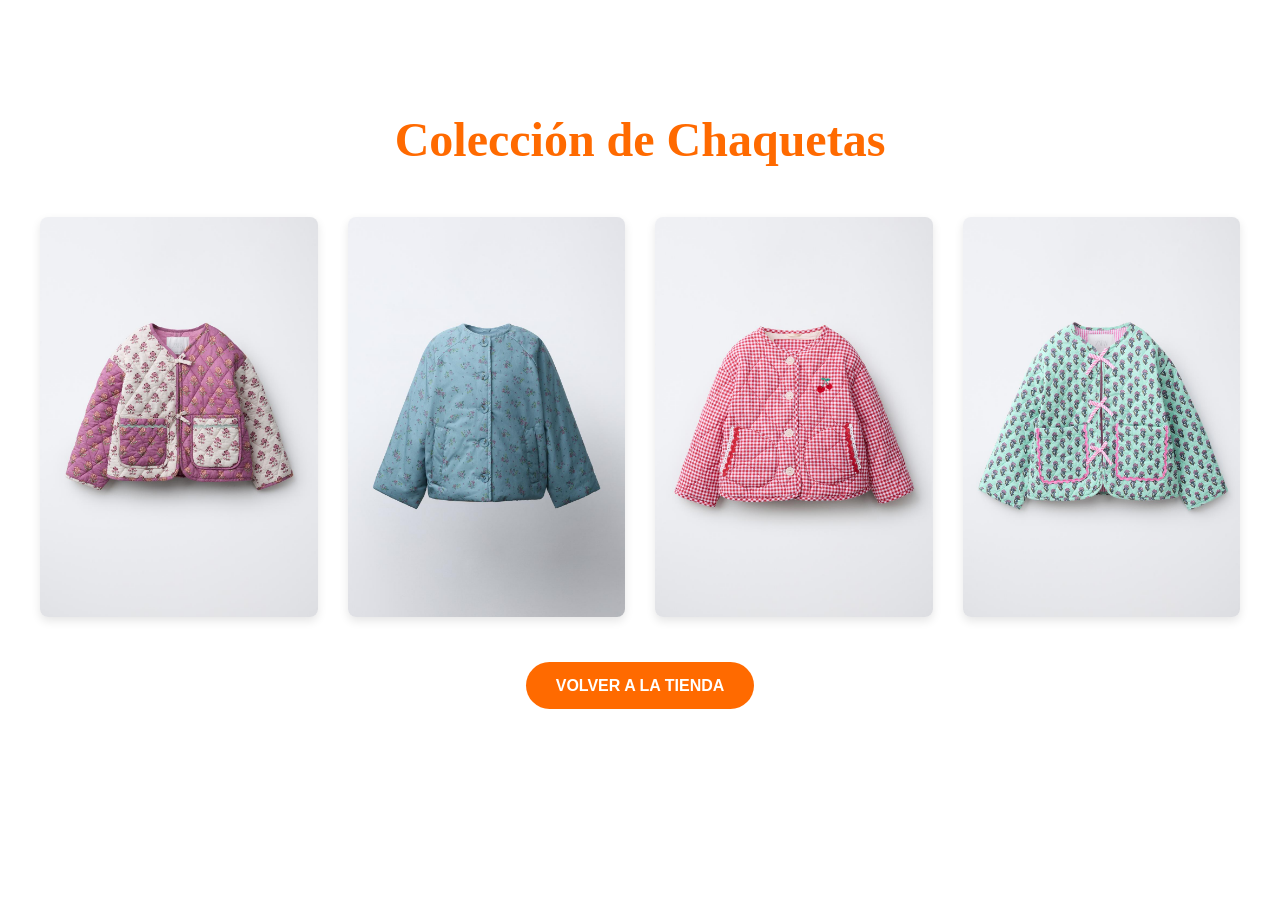
<file: templates/chaquetas_niña.html>
<!DOCTYPE html>
<html lang="es">
<head>
    <meta charset="UTF-8">
    <meta name="viewport" content="width=device-width, initial-scale=1.0">
    <link rel="icon" href="../img/favicon.png" type="image/x-icon"> <!--icono de la página-->
    <title>Chaquetas - Tienda de Patos</title>
    <link rel="stylesheet" href="../styles/css/main.css">
</head>
<body>

    <main class="products-page">
        <h1 class="products-page__title">Colección de Chaquetas</h1>
        
        <div class="products-page__grid">
            <img src="../img/chaqueta_niña_1.png" alt="Chaqueta acolchada patchwork" class="products-page__img">
            <img src="../img/chaqueta_niña_2.png" alt="Chaqueta estampado flores" class="products-page__img">
            <img src="../img/chaqueta_niña_3.png" alt="Chaqueta acolchada cuadro vichy" class="products-page__img">
            <img src="../img/chaqueta_niña_4.png" alt="Chaqueta acolchada flores lazos" class="products-page__img">
        </div>

        <div class="products-page__back">
            <a href="index.html" class="products-page__btn">Volver a la tienda</a>
        </div>
    </main>

    </body>
</html>
</file>
<file: styles/css/main.css>
@charset "UTF-8";
/* 1. Abstracts (Variables y Mixins primero) */
/* --- _variables.scss --- */
/* 2. Base (El reseteo) */
/*Prohibido hacer scroll horizontal en toda la web */
html, body {
  overflow-x: hidden !important;
  max-width: 100vw;
  margin: 0;
  padding: 0;
}

/* 3. Layout (Estructura general) */
/* 1. Abstracts (Variables y Mixins primero) */
.header {
  display: flex;
  flex-direction: column;
  width: 100%;
  position: sticky;
  top: 0;
  z-index: 100;
}
.header__bar {
  background-color: #ff6a00;
  height: 80px;
  display: flex;
  align-items: center;
  justify-content: space-between;
  padding-right: 20px;
  /* ¡Volvemos a dejar que se rompa en dos líneas para que respiren! */
}
@media (max-width: 900px) {
  .header__bar {
    height: auto; /* Dejamos que crezca hacia abajo */
    flex-wrap: wrap; /* Permite que la barra de búsqueda baje */
    padding: 10px 15px;
    gap: 10px;
  }
}
.header__logo-box {
  /* background-color: $color-fondo; <-- HEMOS BORRADO ESTO */
  height: 100%;
  padding: 0 10px; /* Le quitamos un poco de relleno para ahorrar espacio */
  display: flex;
  align-items: center;
  justify-content: center;
}
@media (max-width: 900px) {
  .header__logo-box {
    height: 60px;
    padding: 0 5px;
  }
}
.header__logo {
  height: 90px;
  width: auto;
  -o-object-fit: contain;
     object-fit: contain;
  z-index: 10;
}
@media (max-width: 900px) {
  .header__logo {
    height: 40px;
  }
}
.header__left-section {
  display: flex;
  align-items: center;
  gap: 15px;
  margin-left: 20px;
}
.header__app-btn {
  background-color: #ffcc99;
  color: #ff6a00;
  text-decoration: none;
  padding: 10px 18px;
  font-weight: bold;
  font-size: 0.875em;
  border-radius: 4px;
  text-align: center;
  white-space: nowrap;
}
@media (max-width: 900px) {
  .header__app-btn {
    padding: 6px 10px;
    font-size: 0.65em;
  }
}
.header__app-btn {
  /* Escondemos el botón en móviles diminutos para salvar los iconos */
}
@media (max-width: 400px) {
  .header__app-btn {
    display: none;
  }
}
.header__brand {
  color: #ffffff;
  font-weight: bold;
  font-size: 1.75em;
  letter-spacing: 1px;
}
@media (max-width: 600px) {
  .header__brand {
    font-size: 1.25em;
  }
}
.header__search {
  flex-grow: 1;
  display: flex;
  justify-content: center;
  padding: 0 20px;
  box-sizing: border-box;
}
@media (max-width: 900px) {
  .header__search {
    padding: 0;
  }
}
.header__search-input {
  width: 100%;
  max-width: 650px;
  padding: 12px 20px;
  border: none;
  border-radius: 25px;
  background-color: #ffffff;
  color: #333333;
  outline: none;
  font-size: 0.9375em;
  box-sizing: border-box;
}
.header__search-input::-moz-placeholder {
  color: #999999;
}
.header__search-input::placeholder {
  color: #999999;
}
@media (max-width: 900px) {
  .header__search-input {
    padding: 8px 12px;
    font-size: 0.8em;
  }
}
.header__icons {
  display: flex;
  gap: 20px;
  align-items: center;
}
@media (max-width: 900px) {
  .header__icons {
    padding-right: 0;
  }
}
@media (max-width: 600px) {
  .header__icons {
    gap: 10px;
  }
}
@media (max-width: 380px) {
  .header__icons {
    gap: 5px;
  }
}
.header__icons { /* 👈 Para móviles muy pequeños, los juntamos más */ }
.header__icon {
  cursor: pointer;
  transition: transform 0.2s;
}
.header__icon:hover {
  transform: scale(1.1);
}
.header__icon--profile {
  width: 52px;
  height: 52px;
}
@media (max-width: 600px) {
  .header__icon--profile {
    width: 30px;
    height: 30px;
  }
}
@media (max-width: 380px) {
  .header__icon--profile {
    width: 24px;
    height: 24px;
  }
}
.header__icon--profile { /* 👈 Aún más pequeños */ }
.header__icon--favorites {
  width: 62px;
  height: 62px;
}
@media (max-width: 600px) {
  .header__icon--favorites {
    width: 35px;
    height: 35px;
  }
}
@media (max-width: 380px) {
  .header__icon--favorites {
    width: 28px;
    height: 28px;
  }
}
.header__icon--cart {
  width: 42px;
  height: 42px;
}
@media (max-width: 600px) {
  .header__icon--cart {
    width: 26px;
    height: 26px;
  }
}
@media (max-width: 380px) {
  .header__icon--cart {
    width: 20px;
    height: 20px;
  }
}
.header__action {
  position: relative;
  display: flex;
  align-items: center;
  cursor: pointer;
}
.header__dropdown {
  position: absolute;
  top: 130%;
  right: 0;
  background-color: #ffffff;
  color: #333333;
  min-width: 220px;
  padding: 15px;
  border-radius: 8px;
  box-shadow: 0 10px 25px rgba(0, 0, 0, 0.15);
  z-index: 200;
  opacity: 0;
  visibility: hidden;
  transform: translateY(15px);
  transition: all 0.3s ease;
}
.header__dropdown p {
  font-size: 0.9rem;
  margin-bottom: 10px;
  color: #999999;
}
.header__dropdown--active {
  opacity: 1;
  visibility: visible;
  transform: translateY(0);
}
.header__dropdown-link {
  display: block;
  padding: 10px;
  color: #333333;
  text-decoration: none;
  font-size: 0.9rem;
  border-radius: 4px;
  transition: background-color 0.2s;
}
.header__dropdown-link:hover {
  background-color: #f5f5f5;
  color: #ff6a00;
}

/* --- PIE DE PÁGINA --- */
footer {
  background-color: #ff6a00;
  color: #fff;
  text-align: center;
  padding: 80px 20px;
  /* En móvil, reducimos el enorme espacio naranja de arriba y abajo */
}
@media (max-width: 600px) {
  footer {
    padding: 40px 15px;
  }
}

.footer__content .footer__title {
  font-size: 1.75em;
  margin-bottom: 15px;
  /* Título más pequeño en móvil */
}
@media (max-width: 600px) {
  .footer__content .footer__title {
    font-size: 1.3em;
  }
}

.footer__content .footer__text {
  font-size: 1em;
  margin-bottom: 30px;
  color: #fff;
  /* Texto más pequeño en móvil */
}
@media (max-width: 600px) {
  .footer__content .footer__text {
    font-size: 0.85em;
  }
}

.footer__link {
  color: #000;
  background-color: #fff;
  text-decoration: none;
  padding: 15px 40px;
  border-radius: 30px;
  font-weight: bold;
  text-transform: uppercase;
  transition: opacity 0.3s;
  display: inline-block; /* Importante para que los márgenes funcionen bien */
  /* Botón más compacto en móvil */
}
@media (max-width: 600px) {
  .footer__link {
    padding: 10px 25px;
    font-size: 0.85em;
  }
}

.footer__link:hover {
  opacity: 0.8;
}

/* 4. Pages (El contenido de la página de inicio) */
/* 1. Abstracts (Variables y Mixins primero) */
.hero {
  position: relative;
  width: 100%;
  /* Le damos una altura mínima para que el texto SIEMPRE quepa, incluso en móvil */
  min-height: 400px;
  display: flex;
  justify-content: center;
  align-items: center; /* Esto centra el texto matemáticamente en el medio */
  overflow: hidden;
  background-color: #000; /* Fondo negro de seguridad */
}
.hero__images {
  display: flex;
  width: 100%;
  height: 100%;
  position: absolute; /* Convertimos las fotos en el "papel pintado" del fondo */
  top: 0;
  left: 0;
  z-index: 1; /* Las mandamos al fondo */
}
.hero__image {
  width: 33.333%;
  height: 100%;
  -o-object-fit: cover;
     object-fit: cover; /* Estira la foto para que no queden huecos sin deformarla */
  opacity: 0.7; /* Oscurece un pelín las fotos para que el texto blanco resalte más */
}
.hero__content {
  position: relative; /* Ya no flota libremente, se queda anclado al centro */
  width: 100%;
  text-align: center;
  z-index: 10; /* Lo traemos al frente */
  padding: 0 20px;
  box-sizing: border-box;
}
.hero__title {
  font-family: "Horizon", sans-serif;
  font-size: 5rem;
  margin: 0;
  line-height: 1.1;
  text-transform: uppercase;
  text-shadow: 2px 2px 15px rgba(0, 0, 0, 0.9);
  overflow-wrap: break-word;
}
@media (max-width: 900px) {
  .hero__title {
    font-size: 2.8rem;
  }
}
@media (max-width: 600px) {
  .hero__title {
    font-size: 1.8rem;
  }
}
.hero__title { /* Tamaño perfecto para móvil */ }
.hero__text--pastel {
  color: #ffb669;
}
.hero__text--orange {
  color: #ff6a00;
}

/* 1. Abstracts (Variables y Mixins primero) */
.benefits {
  display: flex;
  justify-content: space-between;
  padding: 80px 40px;
  background-color: #ffffff;
  width: 100%;
  box-sizing: border-box; /* 👈 MAGIA: Evita que el relleno engorde la caja */
}
@media (max-width: 900px) {
  .benefits {
    flex-wrap: wrap;
    gap: 20px;
    padding: 40px 20px; /* Un poco menos de relleno en móviles */
  }
}
.benefits__item {
  width: 21.05%;
  padding: 30px 20px;
  display: flex;
  align-items: center;
  justify-content: center;
  text-align: center;
  border-radius: 5px;
  box-sizing: border-box; /* 👈 Seguridad extra para los cuadritos */
}
@media (max-width: 900px) {
  .benefits__item {
    width: 48%;
  }
}
@media (max-width: 600px) {
  .benefits__item {
    width: 100%;
  }
}
.benefits__item p {
  font-size: 0.9375em;
  font-weight: bold;
  color: #ffffff;
  line-height: 1.4;
}
.benefits__item--odd {
  background-color: #ff9d3b;
}
.benefits__item--even {
  background-color: #ffb669;
}

/* 1. Abstracts (Variables y Mixins primero) */
@media (max-width: 900px) {
  .category {
    flex-direction: column;
    gap: 40px;
    padding: 40px 20px;
  }
}
.category {
  /*quitamos márgenes laterales para ganar espacio */
}
@media (max-width: 400px) {
  .category {
    padding: 20px 10px;
  }
}
.category {
  display: flex;
  width: 100%;
  padding: 80px 40px;
  gap: 50px;
  background-color: #ffffff;
  align-items: stretch;
  box-sizing: border-box; /* 👈 MAGIA: Adiós al corte derecho */
  /* Quitamos el subrayado feo por defecto de los links azules */
}
.category .category__link {
  text-decoration: none;
  color: inherit;
  display: block;
}
@media (max-width: 900px) {
  .category {
    flex-direction: column;
    gap: 40px;
    padding: 40px 20px;
  }
}
.category--man .category__content {
  margin-left: 70px;
}
@media (max-width: 900px) {
  .category--man .category__content {
    margin-left: 0;
  }
}
.category--man .category__content { /* En móvil no necesitamos ese margen izquierdo gigante */ }
.category__image {
  flex: 1;
  position: relative;
  margin: 0;
}
@media (max-width: 900px) {
  .category__image {
    width: 100%;
    height: 500px;
  }
}
@media (max-width: 600px) {
  .category__image {
    height: 300px; /* La foto un poco más bajita en móviles pequeños */
  }
}
.category__img {
  position: absolute;
  top: 0;
  left: 0;
  width: 100%;
  height: 100%;
  -o-object-fit: contain;
     object-fit: contain;
  -o-object-position: center;
     object-position: center;
  border-radius: 4px;
}
.category__content {
  flex: 1;
  display: flex;
  flex-direction: column;
  box-sizing: border-box;
}
@media (max-width: 900px) {
  .category__content {
    width: 100%;
  }
}
.category__title {
  font-family: "Playfair Display";
  font-size: 3.5rem;
  color: #ff6a00;
  margin-bottom: 40px;
  font-weight: normal;
  /* 👈 MAGIA: Si la palabra no cabe en la pantalla, permite partirla con un guion invisible */
  overflow-wrap: break-word;
}
@media (max-width: 600px) {
  .category__title {
    font-size: 2.5rem;
    margin-bottom: 20px;
  }
}
@media (max-width: 380px) {
  .category__title {
    font-size: 1.8rem; /* 👈 Letra más pequeña para el móvil mini */
  }
}
.category__columns {
  display: grid;
  grid-template-columns: repeat(4, 1fr);
  gap: 20px;
  list-style-type: none;
  padding: 0;
  margin: 0;
}
@media (max-width: 900px) {
  .category__columns {
    grid-template-columns: repeat(2, 1fr);
  }
}
.category__columns {
  /* 👈 EL ARREGLO DE JUVENIL Y MISTER: 1 sola columna en móvil para que se apilen igual que la de mujer */
}
@media (max-width: 600px) {
  .category__columns {
    grid-template-columns: 1fr;
    gap: 30px;
  }
}
.category__column-title {
  color: #ff6a00;
  font-size: 1em;
  margin-bottom: 20px;
  text-transform: uppercase;
  font-family: "Helvetica Neue", Arial, sans-serif;
  letter-spacing: 1px;
  overflow-wrap: break-word; /* 👈 Obliga a la palabra a partirse si choca con el borde */
}
.category__list {
  list-style-type: none;
  padding: 0;
  margin: 0;
}
.category__item {
  font-size: 0.875em;
  color: #555555;
  margin-bottom: 12px;
  cursor: pointer;
  transition: color 0.2s;
  overflow-wrap: break-word; /* 👈 Protección extra para las listas */
}
.category__item:hover {
  color: #ff6a00;
  text-decoration: underline;
}

.products-page {
  padding: 80px 20px;
  text-align: center;
  background-color: #ffffff;
}
.products-page__title {
  font-family: "Playfair Display", serif;
  font-size: 3rem;
  color: #ff6a00; /* Tu naranja de marca */
  margin-bottom: 50px;
}
.products-page__grid {
  display: grid;
  /* Magia pura: crea columnas automáticas que se adaptan a móviles y PC solas */
  grid-template-columns: repeat(auto-fit, minmax(250px, 1fr));
  gap: 30px;
  max-width: 1200px;
  margin: 0 auto 60px auto;
}
.products-page__img {
  width: 100%;
  height: 400px;
  -o-object-fit: cover;
     object-fit: cover; /* Para que todas las fotos midan igual sin deformarse */
  border-radius: 8px;
  box-shadow: 0 4px 10px rgba(0, 0, 0, 0.1);
  transition: transform 0.3s ease;
}
.products-page__img:hover {
  transform: scale(1.05); /* Efecto zoom elegante al pasar el ratón */
}
.products-page__btn {
  background-color: #ff6a00;
  color: white;
  text-decoration: none;
  padding: 15px 30px;
  border-radius: 30px;
  font-weight: bold;
  text-transform: uppercase;
  font-family: "Helvetica Neue", Arial, sans-serif;
}/*# sourceMappingURL=main.css.map */
</file>
